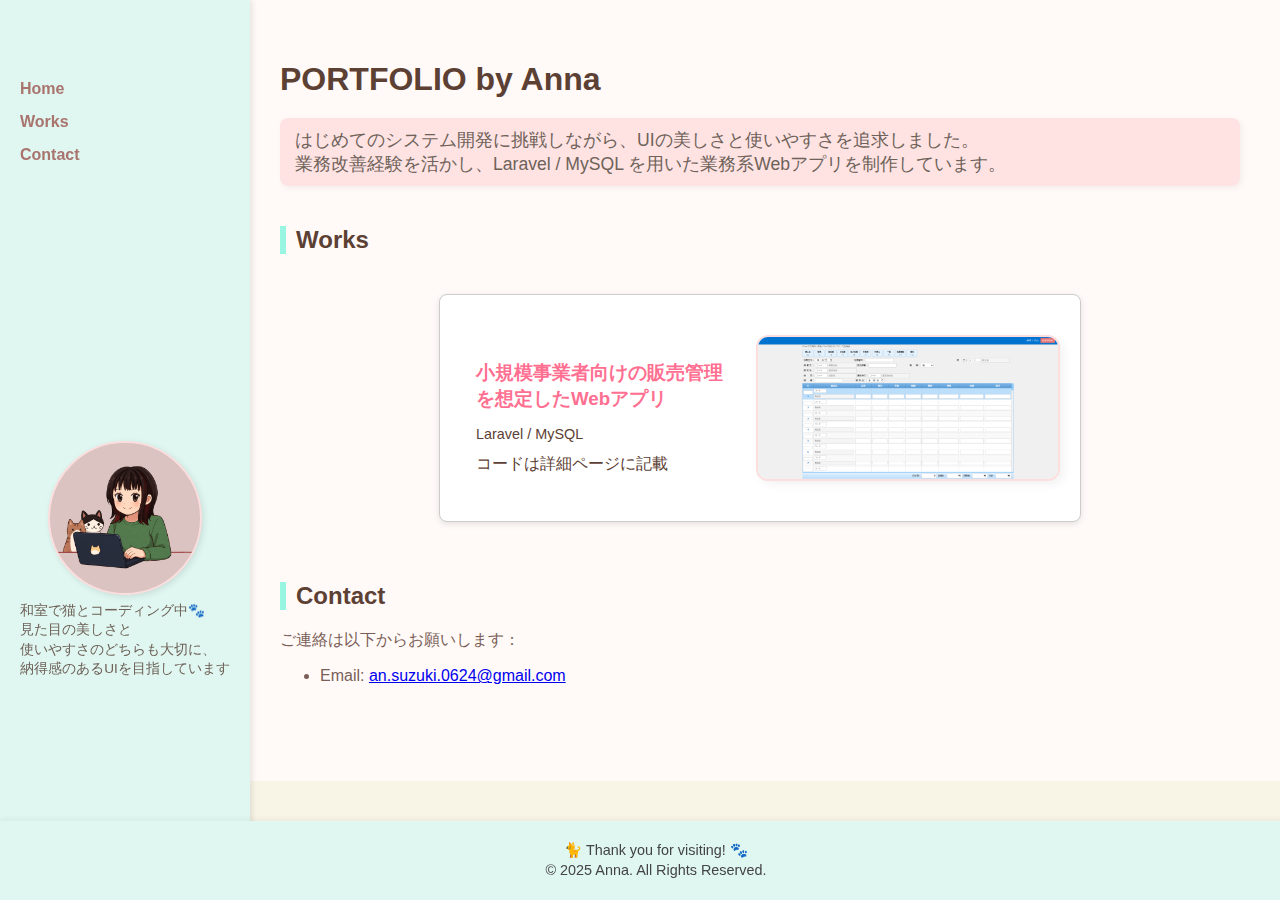
<file: index.html>
<!DOCTYPE html>
<html lang="ja">
<head>
  <meta charset="UTF-8">
  <title>PORTFOLIO by Anna</title>
  <link rel="stylesheet" href="css/common.css">
  <link rel="stylesheet" href="css/index.css">
</head>
<body>
    <!-- ヘッダー -->
    <header>
        <div class="sidebar">
            <!-- 左側ナビゲーション -->
            <nav class="nav-block">
                <ul>
                <li><a href="index.html">Home</a></li>
                <li><a href="#works">Works</a></li>
                <li><a href="#contact">Contact</a></li>
                </ul>
            </nav>


            <div class="profile-block">
                <!-- 左側プロフィール -->
                <img src="images/profile-icon.png" alt="Annaのアイコン" class="profile-icon">
                <p class="profile-text">
                    和室で猫とコーディング中🐾<br>
                    見た目の美しさと<br>
                    使いやすさのどちらも大切に、<br>
                    納得感のあるUIを目指しています
                </p>
            </div>
        </div>
    </header>

    <div class="content">
        <h1>PORTFOLIO by Anna</h1>
        <p class="subtitle">はじめてのシステム開発に挑戦しながら、UIの美しさと使いやすさを追求しました。<br>業務改善経験を活かし、Laravel / MySQL を用いた業務系Webアプリを制作しています。</p>

        <!-- 作品紹介 -->
        <section id="works">
            <h2>Works</h2>
            <div class="works-grid">
                <!-- カード1 -->
                <a href="sales-management-system.html" class="work-card horizontal">
                    <div class="work-info">
                        <h3>小規模事業者向けの販売管理を想定したWebアプリ</h3>
                        <p class="stack">Laravel / MySQL</p>
                        <div class="links">
                        <span>コードは詳細ページに記載</span>
                        </div>
                    </div>
                    <img src="images/receivable.png" alt="販売管理システムの伝票画面" class="work-image">
                </a>

                <!-- カード2
                <a href="vba-expense-automation.html" class="work-card horizontal">
                    <div class="work-info">
                        <h3>費用計算自動化ツール</h3>
                        <p class="stack">Excel・VBA</p>
                        <div class="links">
                        <span>コードは詳細ページに記載</span>
                        </div>
                    </div>
                    <img src="images/receivable.png" alt="販売管理システムの伝票画面" class="work-image">
                </a> -->
            </div>
        </section>
            
        <!-- Contact -->
        <section id="contact">
            <h2>Contact</h2>
            <p>ご連絡は以下からお願いします：</p>
            <ul>
            <li>Email: <a href="mailto:an.suzuki.0624@gmail.com">an.suzuki.0624@gmail.com</a></li>
            <!-- LinkedInやSNSがあればここに追加 -->
            </ul>
        </section>

    </div>

  <!-- フッター -->
  <footer>
    <p>🐈 Thank you for visiting! 🐾<br>
    © 2025 Anna. All Rights Reserved.</p>
    </footer>
</body>
</html>
</file>
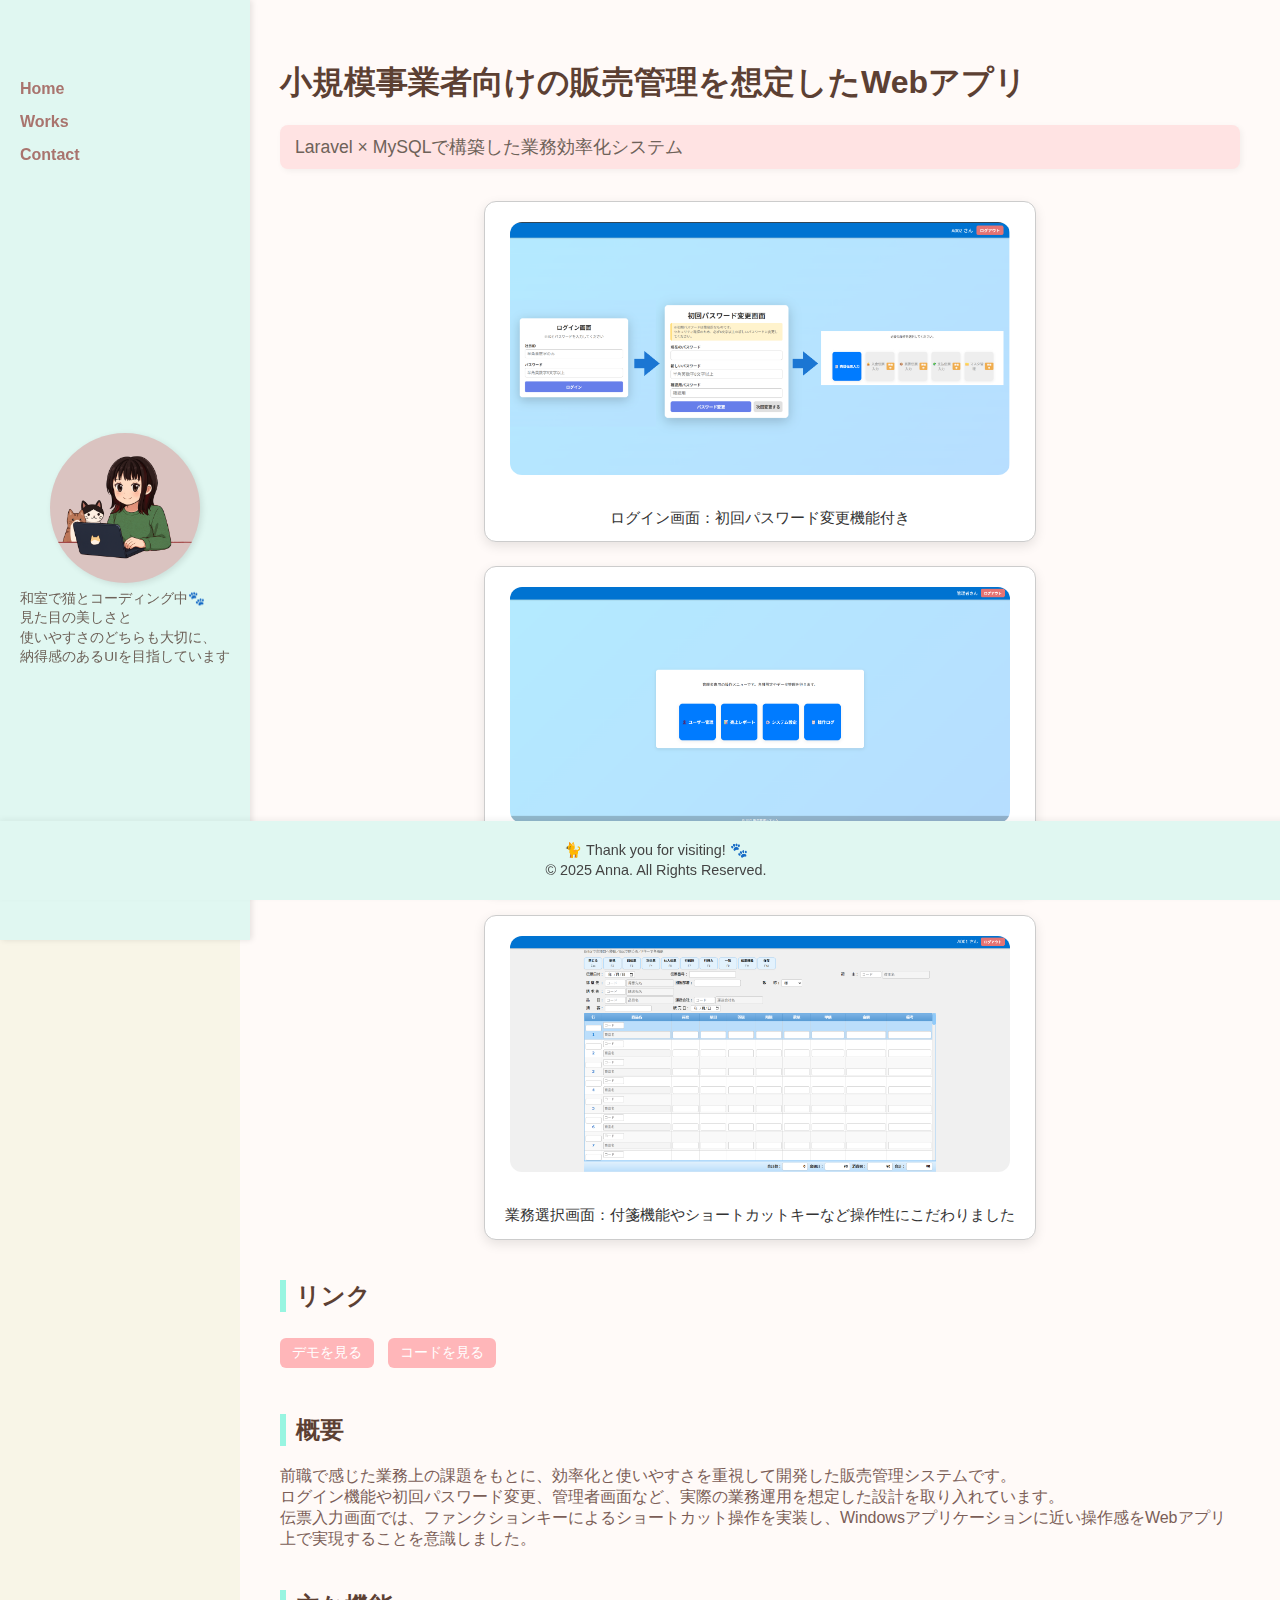
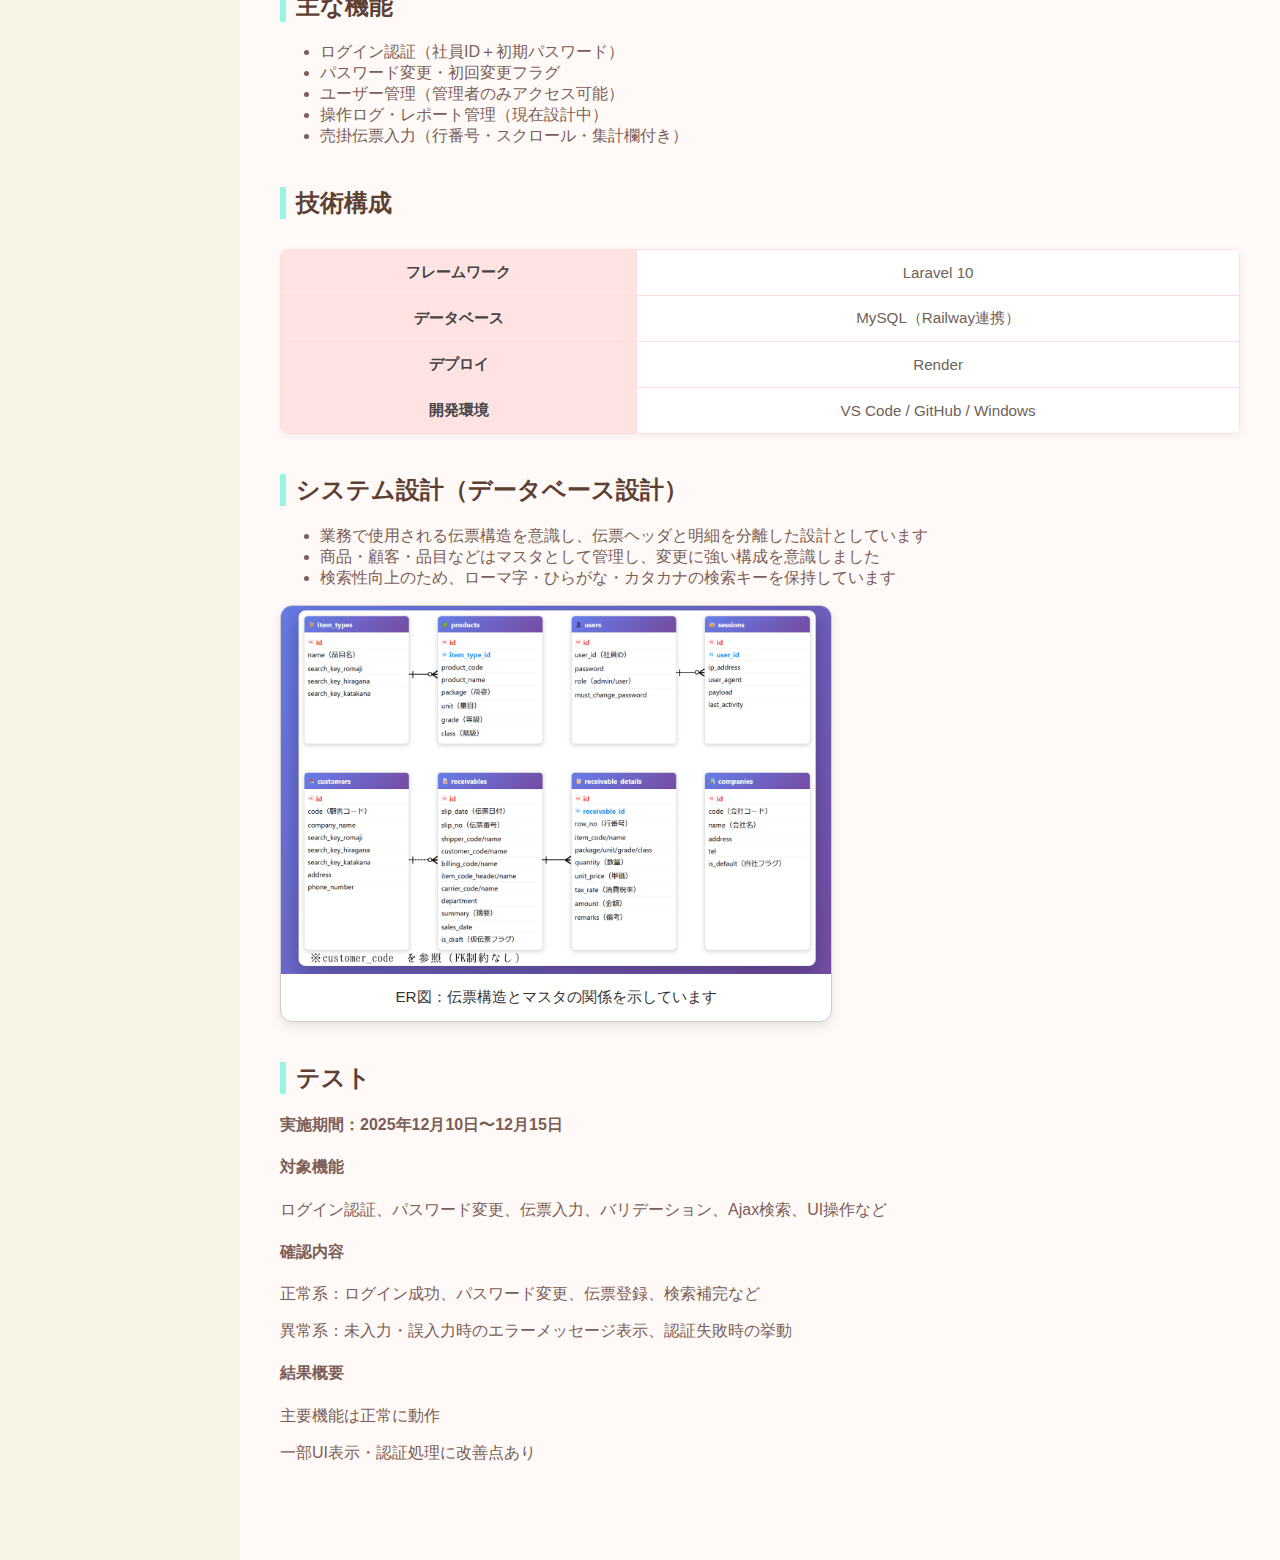
<file: sales-management-system.html>
<!DOCTYPE html>
<html lang="ja">
<head>
  <meta charset="UTF-8">
  <title>販売管理システム | PORTFOLIO by Anna</title>
  <meta name="viewport" content="width=device-width, initial-scale=1.0">
  <link rel="stylesheet" href="css/common.css">
  <link rel="stylesheet" href="css/works.css">
</head>
<body>
  <header>
    <div class="sidebar">
      <nav class="nav-block">
        <ul>
          <li><a href="index.html">Home</a></li>
          <li><a href="index.html#works">Works</a></li>
          <li><a href="index.html#contact">Contact</a></li>
        </ul>
      </nav>
      <div class="profile-block">
        <img src="./images/profile-icon.png" alt="Annaのアイコン" class="profile-icon">
        <p class="profile-text">
            和室で猫とコーディング中🐾<br>
            見た目の美しさと<br>
            使いやすさのどちらも大切に、<br>
            納得感のあるUIを目指しています
        </p>
      </div>
    </div>
  </header>

  <div class="content">
    <h1>小規模事業者向けの販売管理を想定したWebアプリ</h1>
    <p class="subtitle">Laravel × MySQLで構築した業務効率化システム</p>

    <div class="card-gallery">
      <div class="image-card">
        <img src="images/login-password.png" alt="ログイン画面">
        <p>ログイン画面：初回パスワード変更機能付き</p>
      </div>
      <div class="image-card">
        <img src="images/admin.png" alt="管理者画面">
        <p>管理者画面：売上・在庫・ユーザー管理などを統合予定。現在設計中です。</p>
      </div>
      <div class="image-card">
        <img src="images/receivable.png" alt="伝票入力画面">
        <p>業務選択画面：付箋機能やショートカットキーなど操作性にこだわりました</p>
      </div>
    </div>
  
    <section>
        <h2>リンク</h2>
        <div class="links">
          <a href="https://sales-management-laravel.onrender.com" target="_blank">デモを見る</a>
          <a href="https://github.com/btama0320/sales-management-laravel" target="_blank">コードを見る</a>
        </div>
      </section>

    <section>
      <h2>概要</h2>
      <p>
        前職で感じた業務上の課題をもとに、効率化と使いやすさを重視して開発した販売管理システムです。<br>
        ログイン機能や初回パスワード変更、管理者画面など、実際の業務運用を想定した設計を取り入れています。<br>
        伝票入力画面では、ファンクションキーによるショートカット操作を実装し、Windowsアプリケーションに近い操作感をWebアプリ上で実現することを意識しました。
      </p>
    </section>

    <section>
      <h2>主な機能</h2>
      <ul>
        <li>ログイン認証（社員ID＋初期パスワード）</li>
        <li>パスワード変更・初回変更フラグ</li>
        <li>ユーザー管理（管理者のみアクセス可能）</li>
        <li>操作ログ・レポート管理（現在設計中）</li>
        <li>売掛伝票入力（行番号・スクロール・集計欄付き）</li>
      </ul>
    </section>

    <section>
      <h2>技術構成</h2>
      <table>
        <tr><th>フレームワーク</th><td>Laravel 10</td></tr>
        <tr><th>データベース</th><td>MySQL（Railway連携）</td></tr>
        <tr><th>デプロイ</th><td>Render</td></tr>
        <tr><th>開発環境</th><td>VS Code / GitHub / Windows</td></tr>
      </table>
    </section>

    <section>
      <h2>システム設計（データベース設計）</h2>
      <ul>
        <li>業務で使用される伝票構造を意識し、伝票ヘッダと明細を分離した設計としています</li>
        <li>商品・顧客・品目などはマスタとして管理し、変更に強い構成を意識しました</li>
        <li>検索性向上のため、ローマ字・ひらがな・カタカナの検索キーを保持しています</li>
      </ul>
      <div class="image-card">
        <img src="images/er.png" alt="ER図">
        <p>ER図：伝票構造とマスタの関係を示しています</p>
      </div>
    </section>

    <section id="test">
      <h2>テスト</h2>
      <h4>実施期間：2025年12月10日〜12月15日</h4>
      <h4>対象機能</h4>
      <p>ログイン認証、パスワード変更、伝票入力、バリデーション、Ajax検索、UI操作など</p>
      <h4>確認内容</h4>
      <p>正常系：ログイン成功、パスワード変更、伝票登録、検索補完など</p>
      <p>異常系：未入力・誤入力時のエラーメッセージ表示、認証失敗時の挙動</p>
      <h4>結果概要</h4>
      <p>主要機能は正常に動作</p>
      <p>一部UI表示・認証処理に改善点あり</p>
    </section>

      
  </div>

  <footer>
    <p>🐈 Thank you for visiting! 🐾<br>
    © 2025 Anna. All Rights Reserved.</p>
  </footer>
</body>
</html>
</file>
<file: css/common.css>
/* 共通ベース */
body {
  margin: 0;
  font-family: "Helvetica Neue", Arial, sans-serif;
  background-color: #f8f5e7;
  color: #7b5e57;
}

/* サイドバー */
.sidebar {
  width: 210px;
  min-width: 180px;
  max-width: 220px;
  background-color: #e0f7f1;
  color: #444;
  height: 100vh;
  position: fixed;
  top: 0;
  left: 0;
  padding: 20px;
  box-shadow: 2px 0 6px rgba(0,0,0,0.1);
  display: flex;
  flex-direction: column;
  justify-content: space-between;
  align-items: center;
}

.sidebar a {
  color: #a9746e;
}
.sidebar a:hover {
  color: #ffb6b9;
}

/* ナビゲーション */
.nav-block {
  width: 100%;
}
.nav-block h2 {
  text-align: center;
  margin-bottom: 20px;
  color: #222;
}
.nav-block ul {
  list-style: none;
  padding: 0;
  margin: 60px 0 0 0;
}
.nav-block li {
  margin: 15px 0;
  text-align: left;
}
.nav-block a {
  color: #a9746e;
  text-decoration: none;
  font-weight: bold;
}
.nav-block a:hover {
  color: #0066cc;
}

/* プロフィール */
.profile-block {
  display: flex;
  flex-direction: column;
  align-items: center;
  margin-top: auto;
  margin-bottom: auto;
}
.profile-icon {
  width: 150px;
  border-radius: 50%;
  margin-bottom: 6px;
  box-shadow: 2px 2px 6px rgba(0,0,0,0.1);
  background-color: #dac3c0;
}

.profile-text {
  font-size: 0.85em;
  color: #6e6259;
  text-align: left;
  line-height: 1.4;
  margin: 0;
}

/* コンテンツ */
.content {
  margin-left: 240px;
  padding: 40px;
  padding-bottom: 80px;
  width: calc(100% - 240px);
  box-sizing: border-box;
  background-color: #fffaf8;
}

h1, h2, h3 {
  color: #5c4033;
  font-family: "Segoe UI", "Helvetica Neue", sans-serif;
  margin-bottom: 20px;
}

.subtitle {
  font-size: 1.1em;
  background-color: #ffe3e3;
  padding: 10px 15px;
  border-radius: 8px;
  box-shadow: 2px 2px 6px rgba(0,0,0,0.05);
  margin-bottom: 30px;
  color: #6e6259;
}

section h2 {
  border-left: 6px solid #98f5e1;
  padding-left: 10px;
  margin-top: 40px;
}

footer {
  position: fixed;
  bottom: 0;
  left: 0;
  width: 100%;
  background-color: #e0f7f1;
  color: #444;
  text-align: center;
  padding: 5px 16px;
  font-size: 0.9em;
  line-height: 1.4;
  font-weight: normal;
  box-shadow: 0 -2px 6px rgba(0,0,0,0.05);
}


@media screen and (max-width: 768px) {
  /* サイドバーを上部に切り替え */
  .sidebar {
    position: static;
    width: 100%;
    height: auto;
    padding: 16px;
    display: flex;
    flex-direction: column;
    align-items: center;
    box-shadow: none;
  }

  .nav-block ul {
    display: flex;
    gap: 16px;
    justify-content: center;
    padding: 0;
    margin: 0;
  }

  .nav-block li {
    margin: 0;
  }

  .profile-block {
    flex-direction: row;
    gap: 12px;
    margin-top: 12px;
  }

  .profile-icon {
    width: 60px;
  }

  .profile-text {
    font-size: 0.85em;
    text-align: left;
  }

  /* コンテンツを全幅に */
  .content {
    margin-left: 0;
    width: 100%;
    padding: 20px;
  }

  /* カードギャラリーを縦並びに */
  .card-gallery {
    flex-direction: column;
    align-items: center;
  }

  .image-card {
    width: 90%;
    margin-bottom: 20px;
  }

  .image-card img {
    width: 100%;
    height: auto;
  }

  /* フッターを通常表示に */
  footer {
    position: static;
    padding: 12px;
    font-size: 0.85em;
  }
}
</file>
<file: css/index.css>
/* Worksグリッド */
.works-grid {
  display: flex;
  flex-wrap: wrap;
  gap: 20px;
  justify-content: flex-start;
}

/* 横並びカード */
.work-card.horizontal {
  display: flex;
  flex-direction: row;
  align-items: center;
  border: 1px solid #ccc;
  border-radius: 8px;
  overflow: hidden;
  box-shadow: 0 2px 6px rgba(0,0,0,0.1);
  text-decoration: none;
  background-color: #fff;
  margin: 20px auto;
  padding: 20px;
  max-width: 600px;
}
.work-card.horizontal:hover {
  transform: translateY(-4px);
}
.work-card h3,
.work-card p,
.work-card span {
  text-decoration: none;
  color: #5c4033;
}

img {
  max-width: 300px;
  display: block;
  margin: 20px auto;
  border: 2px solid #fcdede;
  border-radius: 12px;
  box-shadow: 4px 4px 10px rgba(0,0,0,0.05);
}

/* 情報ブロック */
.work-info {
  flex: 1;
  padding: 16px;
  color: #333;
}
.work-info h3 {
  color: #ff6f91;
  margin-bottom: 8px;
}
.stack {
  font-size: 0.9em;
  color: #6e6259;
  margin-bottom: 12px;
}
</file>
<file: css/works.css>
/* リンクボタン */
.links a {
  display: inline-block;
  margin: 6px 10px 6px 0;
  padding: 6px 12px;
  background-color: #ffb6b9;
  color: #fff;
  text-decoration: none;
  border-radius: 6px;
  font-size: 0.85em;
  transition: background-color 0.2s ease;
}
.links a:hover {
  background-color: #ff6f91;
}

/* 画像カードギャラリー */
.card-gallery {
  display: flex;
  flex-wrap: wrap;
  gap: 24px;
  justify-content: center;
  margin: 32px 0;
}

.card-gallery img {
  max-width: 500px;
  display: block;
  margin: 20px auto;
  border: 2px solid #fcdede;
  border-radius: 12px;
}

.image-card {
  width: 550px;
  border: 1px solid #ccc;
  border-radius: 12px;
  overflow: hidden;
  box-shadow: 0 4px 12px rgba(0,0,0,0.1);
  background-color: #fff;
  text-align: center;
}

.image-card img {
  width: 100%;
  height: auto;
  display: block;
  border: none;
}

.image-card p {
  padding: 12px;
  font-size: 0.95em;
  color: #333;
  margin: 0;
  line-height: 1.5;
  text-align: center;
}

/* テーブル */
table {
  width: 100%;
  border-collapse: collapse;
  margin: 30px 0;
  background-color: #fff;
  border-radius: 8px;
  overflow: hidden;
  box-shadow: 2px 2px 8px rgba(0,0,0,0.05);
}
th, td {
  border: 1px solid #fcdede;
  padding: 12px;
  text-align: center;
  font-size: 0.95em;
  color: #6e6259;
}
th {
  background-color: #ffe3e3;
  color: #444;
}
td a {
  color: #a9746e;
  text-decoration: none;
  font-weight: bold;
}
td a:hover {
  color: #ffb6b9;
  text-decoration: underline;
}
</file>
